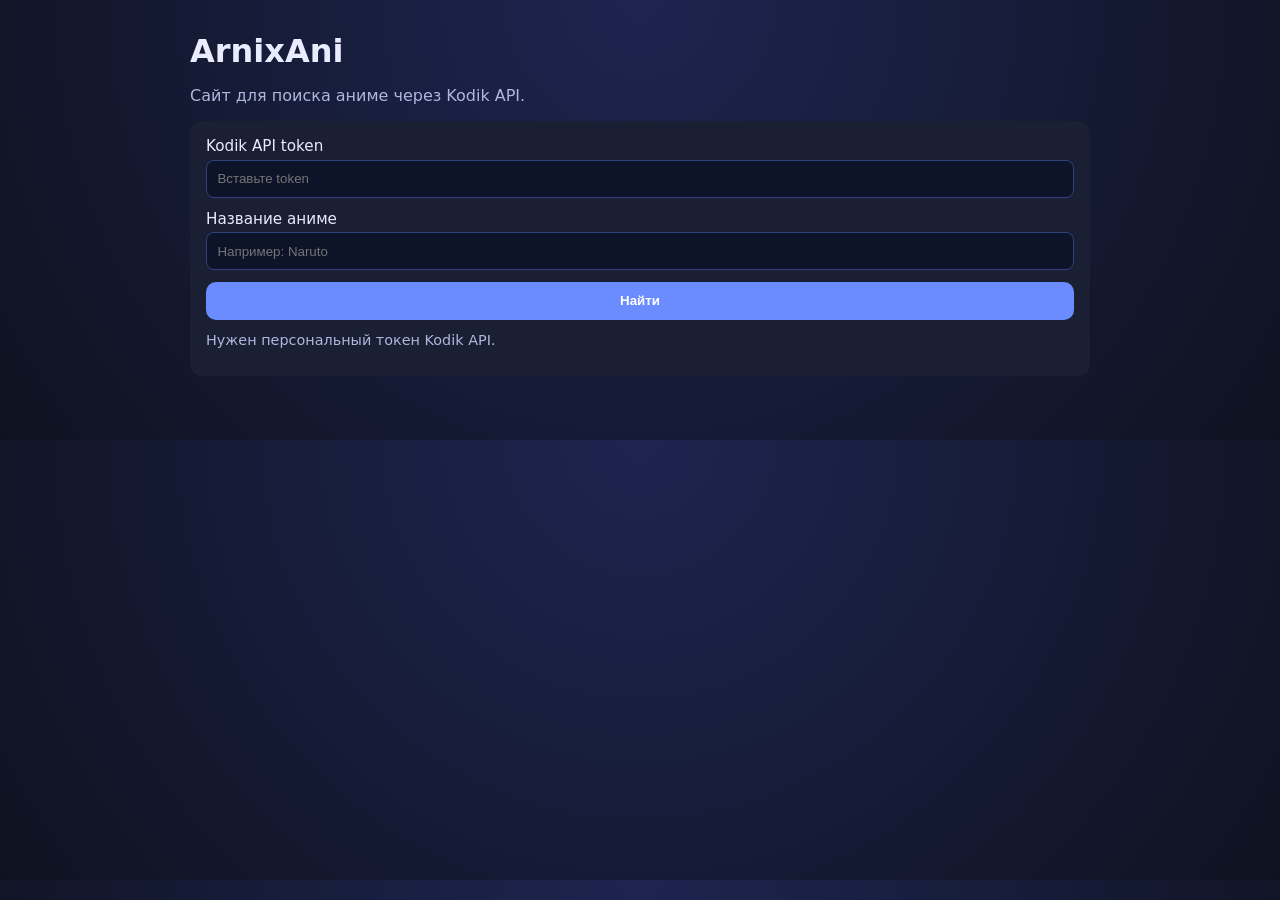
<file: index.html>
<!doctype html>
<html lang="ru">
<head>
  <meta charset="UTF-8" />
  <meta name="viewport" content="width=device-width, initial-scale=1.0" />
  <title>ArnixAni — Anime Search</title>
  <link rel="stylesheet" href="styles.css" />
</head>
<body>
  <main class="container">
    <header>
      <h1>ArnixAni</h1>
      <p>Сайт для поиска аниме через Kodik API.</p>
    </header>

    <section class="search-panel">
      <label>
        Kodik API token
        <input id="token" type="text" placeholder="Вставьте token" autocomplete="off" />
      </label>
      <label>
        Название аниме
        <input id="query" type="text" placeholder="Например: Naruto" autocomplete="off" />
      </label>
      <button id="searchBtn">Найти</button>
      <p class="hint">Нужен персональный токен Kodik API.</p>
      <p id="status"></p>
    </section>

    <section>
      <ul id="results" class="results"></ul>
    </section>
  </main>

  <template id="animeCardTemplate">
    <li class="card">
      <h3 class="title"></h3>
      <p class="description"></p>
      <p class="meta"></p>
      <p class="genres"></p>
      <a class="watch-link" target="_blank" rel="noopener noreferrer">Открыть источник</a>
    </li>
  </template>

  <script src="script.js" defer></script>
</body>
</html>
</file>
<file: styles.css>
:root {
  color-scheme: dark;
  --bg: #0f1220;
  --card: #1a1f33;
  --accent: #6b8cff;
  --text: #e9ecff;
  --muted: #aeb7dd;
}

* {
  box-sizing: border-box;
}

body {
  margin: 0;
  font-family: Inter, system-ui, -apple-system, Segoe UI, Roboto, sans-serif;
  background: radial-gradient(circle at top, #1d2550, var(--bg));
  color: var(--text);
}

.container {
  width: min(900px, 100% - 2rem);
  margin: 0 auto;
  padding: 2rem 0 3rem;
}

header h1 {
  margin: 0;
  font-size: 2rem;
}

header p {
  color: var(--muted);
}

.search-panel {
  display: grid;
  gap: 0.75rem;
  padding: 1rem;
  background: var(--card);
  border-radius: 12px;
  margin-bottom: 1rem;
}

label {
  display: grid;
  gap: 0.3rem;
  font-size: 0.95rem;
}

input {
  border: 1px solid #324179;
  background: #0d1329;
  color: var(--text);
  padding: 0.65rem;
  border-radius: 8px;
}

button {
  border: 0;
  background: var(--accent);
  color: white;
  padding: 0.7rem 1rem;
  border-radius: 10px;
  font-weight: 700;
  cursor: pointer;
}

.hint,
#status {
  margin: 0;
  color: var(--muted);
  font-size: 0.9rem;
}

.results {
  list-style: none;
  margin: 0;
  padding: 0;
  display: grid;
  gap: 0.75rem;
}

.card {
  background: var(--card);
  border-radius: 12px;
  padding: 0.9rem;
}

.title {
  margin: 0 0 0.5rem;
}

.description,
.meta,
.genres {
  margin: 0.3rem 0;
  color: var(--muted);
}

.watch-link {
  color: #90a8ff;
}
</file>
